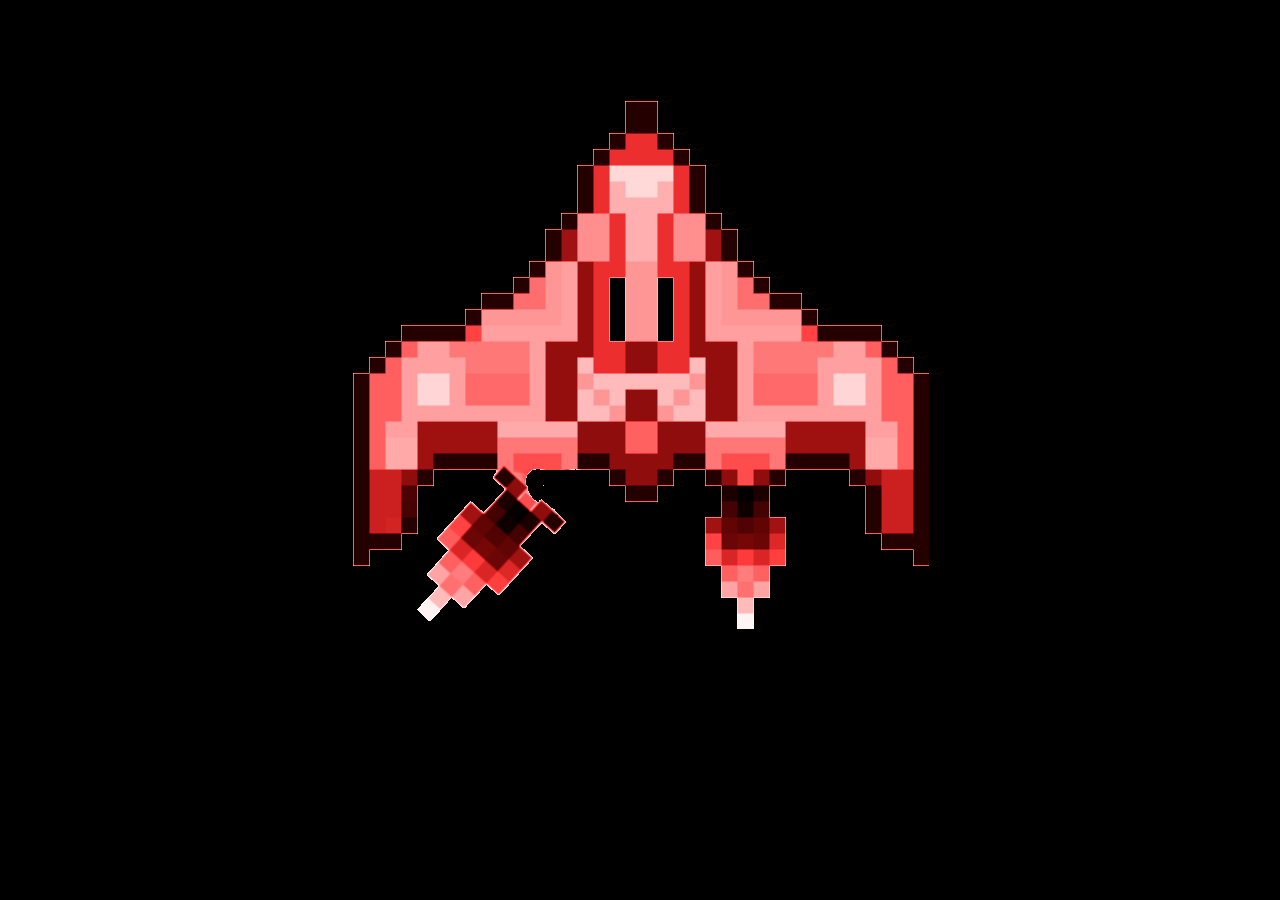
<file: died.html>
<!DOCTYPE html>
<html>
  <head>
    <meta charset="utf-8">
    <meta name="viewport" content="width=device-width">
    <title>Space Invaders | OOF</title>
    <link rel="icon" href="say.jpg" type="image/gif" sizes="16x16">
    <link href="died.css" rel="stylesheet" type="text/css" />
  </head>
  <body>
    <h1> </h1>
    <img src="">
    <script src="died.js"></script>
    
  </body>
</html>
</file>
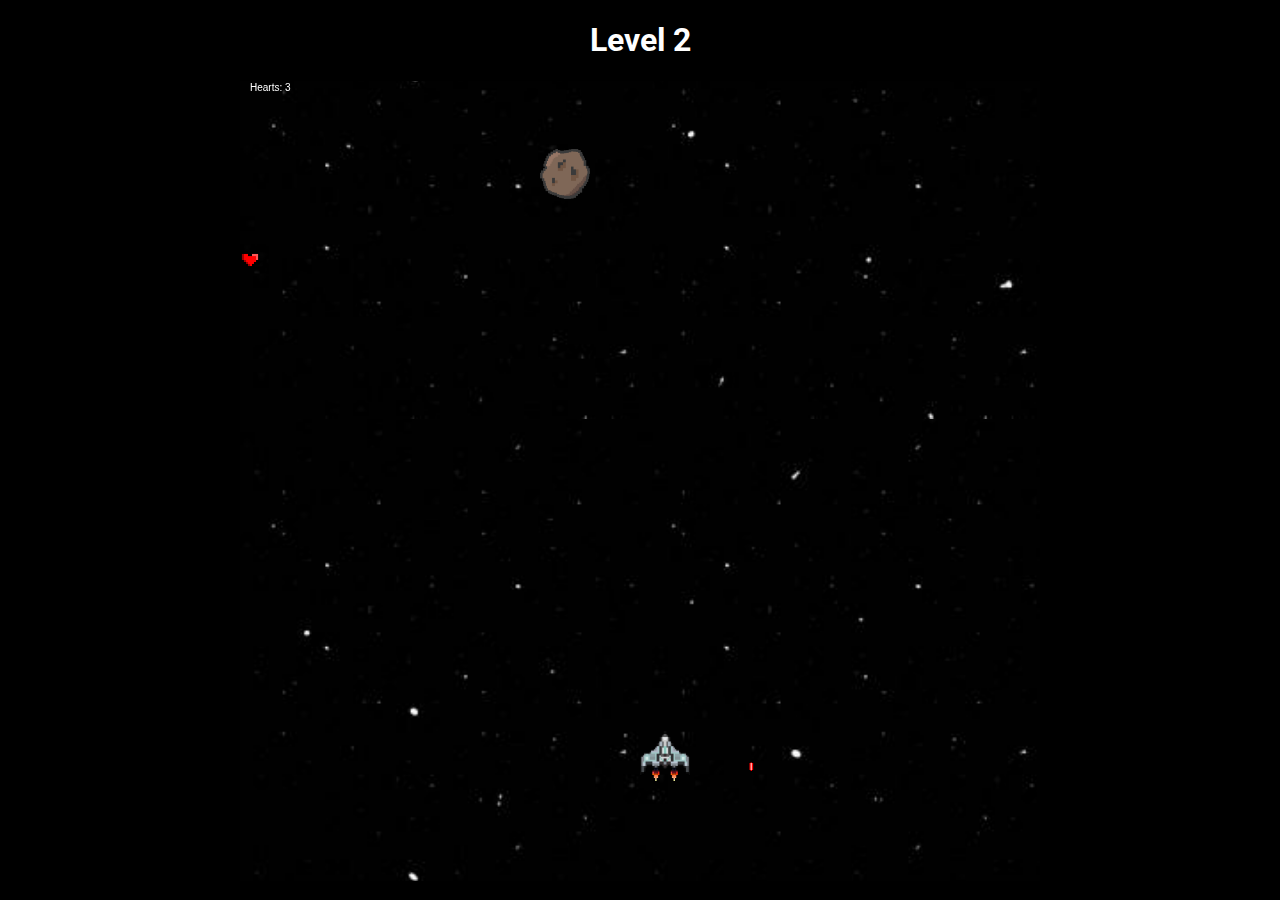
<file: level2.html>
<!DOCTYPE html>
<html>
  <head>
    <meta charset="utf-8">
    <meta name="viewport" content="width=device-width">
    <title>Space Invaders | Level Two</title>
    <link rel="icon" href="say.jpg" type="image/gif" sizes="16x16">
    <link href="level2.css" rel="stylesheet" type="text/css" />
  </head>
  <body onload="startGame()">
    <h1>Level 2</h1>
    <canvas width="800px" height="800px" id="gc"></canvas>
    <script src="level2.js"></script>
  </body>
</html>
</file>
<file: died.css>
@import url('https://fonts.googleapis.com/css?family=Roboto&display=swap');

body{
  text-align: center;
  background-color: black;
  font-family: 'Roboto', sans-serif;
}


canvas{
  background-color: black;
}

h1{
  color: white;
  font-family: 'Roboto', sans-serif;
  margin-top: 400px;
}

button{
  padding: 15px 32px;
  text-align: center;
  text-decoration: none;
  display: inline-block;
  font-size: 16px;
  margin-top: 400px;
  background-color: white;
  color: black;
  border: 2px solid #4CAF50; 
  border-radius: 4px;
  cursor: pointer;
  font-family: 'Roboto', sans-serif;
}

img{
  margin-top: -300px;
}
</file>
<file: level2.css>
@import url('https://fonts.googleapis.com/css?family=Roboto&display=swap');

body{
  text-align: center;
  background-color: black;
}


canvas{
  background-color: black;
}

h1{
  color: white;
  font-family: 'Roboto', sans-serif;
}

html{
  cursor: none;
}

h2{
  color: white;
  font-family: 'Roboto', sans-serif;
}
</file>
